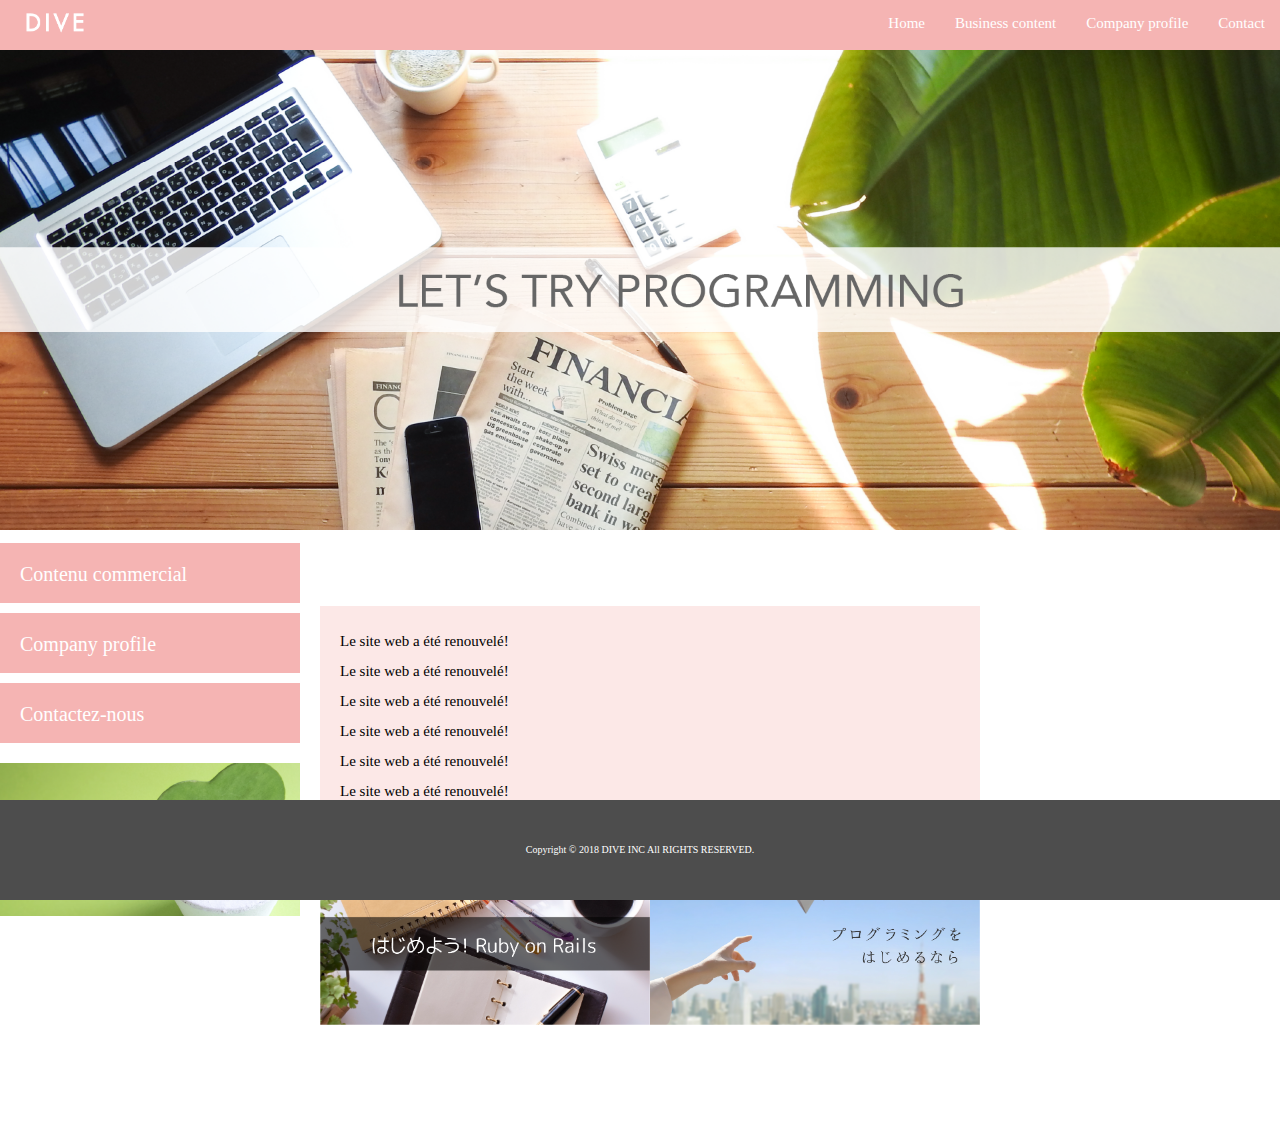
<file: form-renseignements/index.html>
<!DOCTYPE html>
<html>
  <head>
<meta http-equiv = "Content-Type" content = "text / html; charset = utf-8" />
    <link rel="stylesheet" href="./css/normalize.css">
    <link rel="stylesheet" href="./css/style.css">
    <title>DIVE Co., Ltd.</title>
  </head>
  <body>
    <header class="header clearfix">
    <a href="index.html"> <img src="./images/logo.png" class="logo_image"> </a>
    <nav>
      <ul class="top_menu clearfix">
        <li> <a href="index.html">Home </a> </li>
        <li> <a href="business.html"> Business content</a> </li>
        <li> <a href="company.html"> Company profile</a> </li>
        <li> <a href="contact.html"> Contact</a> </li>
      </ul>
    </nav>
    </header>
    <img src="./images/TOP.png" class="image_area">
    <div class="wrapper clearfix">
      <aside class="side_menu">
        <nav>
          <ul>
            <li><a href="business.html">Contenu commercial</a></li>
            <li><a href="company.html">Company profile</a></li>
            <li><a href="contact.html">Contactez-nous</a></li>
          </ul>
        </nav>
          <p class="banner"> <!-- この行からAddendum -->
            <a href="#">
              <img src="./images/banner.png">
            </a>
          </p>
      </aside>
      <article class="content">
        <h2>​</h2>
        <div class="news">
          <ul>
            <li>Le site web a été renouvelé!</li>
            <li>Le site web a été renouvelé!</li>
            <li>Le site web a été renouvelé!</li>
            <li>Le site web a été renouvelé!</li>
            <li>Le site web a été renouvelé!</li>
            <li>Le site web a été renouvelé!</li>
            <li>Le site web a été renouvelé!</li>
            <li>Le site web a été renouvelé!</li>
            <li>Le site web a été renouvelé!</li>
            <li>Le site web a été renouvelé!</li>
          </ul>
        </div>
        <div class="banner_content">
          <p>
            <a href="#"><img src="./images/banner02.png"></a>
          </p>
          <p>
            <a href="#"><img src="./images/banner03.png"></a>
          </p>
        </div>
      </article>
    </div>
    <footer class="footer">
      <p>Copyright © 2018 DIVE INC All RIGHTS RESERVED.</p>
    </footer>
  </body>
</html>
</file>
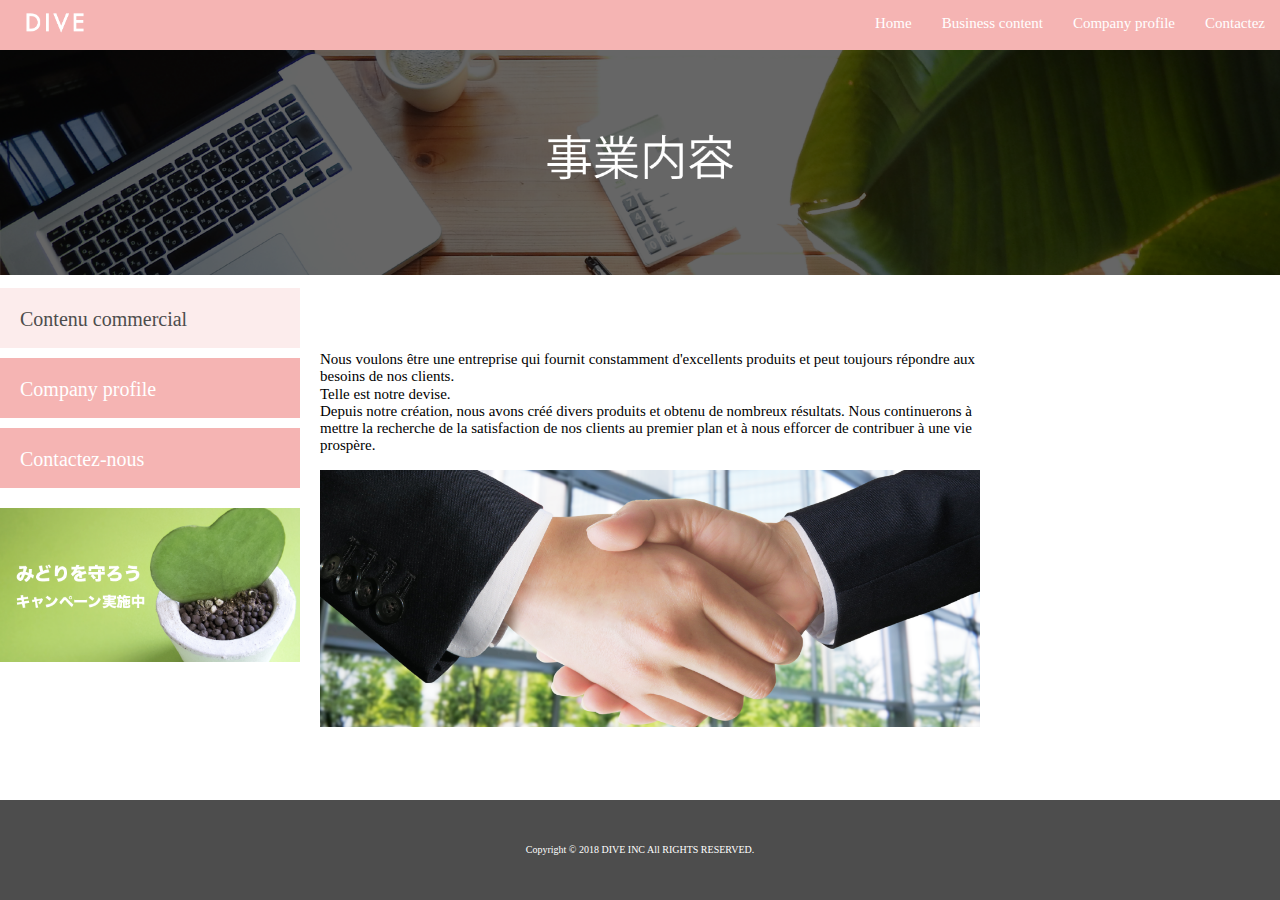
<file: form-renseignements/business.html>
<!DOCTYPE html>
<html>
  <head>
<meta http-equiv = "Content-Type" content = "text / html; charset = utf-8" />
    <link rel="stylesheet" href="./css/normalize.css">
    <link rel="stylesheet" href="./css/style.css">
    <title>DIVE Co., Ltd.</title>
  </head>
  <body>
    <header class="header clearfix">
    <a href="index.html"> <img src="./images/logo.png" class="logo_image"> </a>
    <nav>
      <ul class="top_menu clearfix">
        <li> <a href="index.html">Home </a> </li>
        <li> <a href="business.html"> Business content</a> </li>
        <li> <a href="company.html"> Company profile</a> </li>
        <li> <a href="contact.html"> Contactez</a> </li>
      </ul>
    </nav>
    </header>
    <img src="./images/business.png" class="image_area">
    <div class="wrapper clearfix">
      <aside class="side_menu">
        <nav>
          <ul>
            <li class="point"><a href="business.html">Contenu commercial</a></li>
            <li><a href="company.html">Company profile</a></li>
            <li><a href="contact.html">Contactez-nous</a></li>
          </ul>
        </nav>
          <p class="banner"> <!-- この行からAddendum -->
            <a href="#">
              <img src="./images/banner.png">
            </a>
          </p>
      </aside>
      <article class="content">
        <h2>​</h2>
        <p>
          Nous voulons être une entreprise qui fournit constamment d'excellents produits et peut toujours répondre aux besoins de nos clients.<br>
          Telle est notre devise.<br>
          Depuis notre création, nous avons créé divers produits et obtenu de nombreux résultats.
          Nous continuerons à mettre la recherche de la satisfaction de nos clients au premier plan et à nous efforcer de contribuer à une vie prospère.
        </p>
        <img src="./images/shakehand.png" class="image_area">
      </article>
    </div>
    <footer class="footer">
      <p>Copyright © 2018 DIVE INC All RIGHTS RESERVED.</p>
    </footer>
  </body>
</html>
</file>
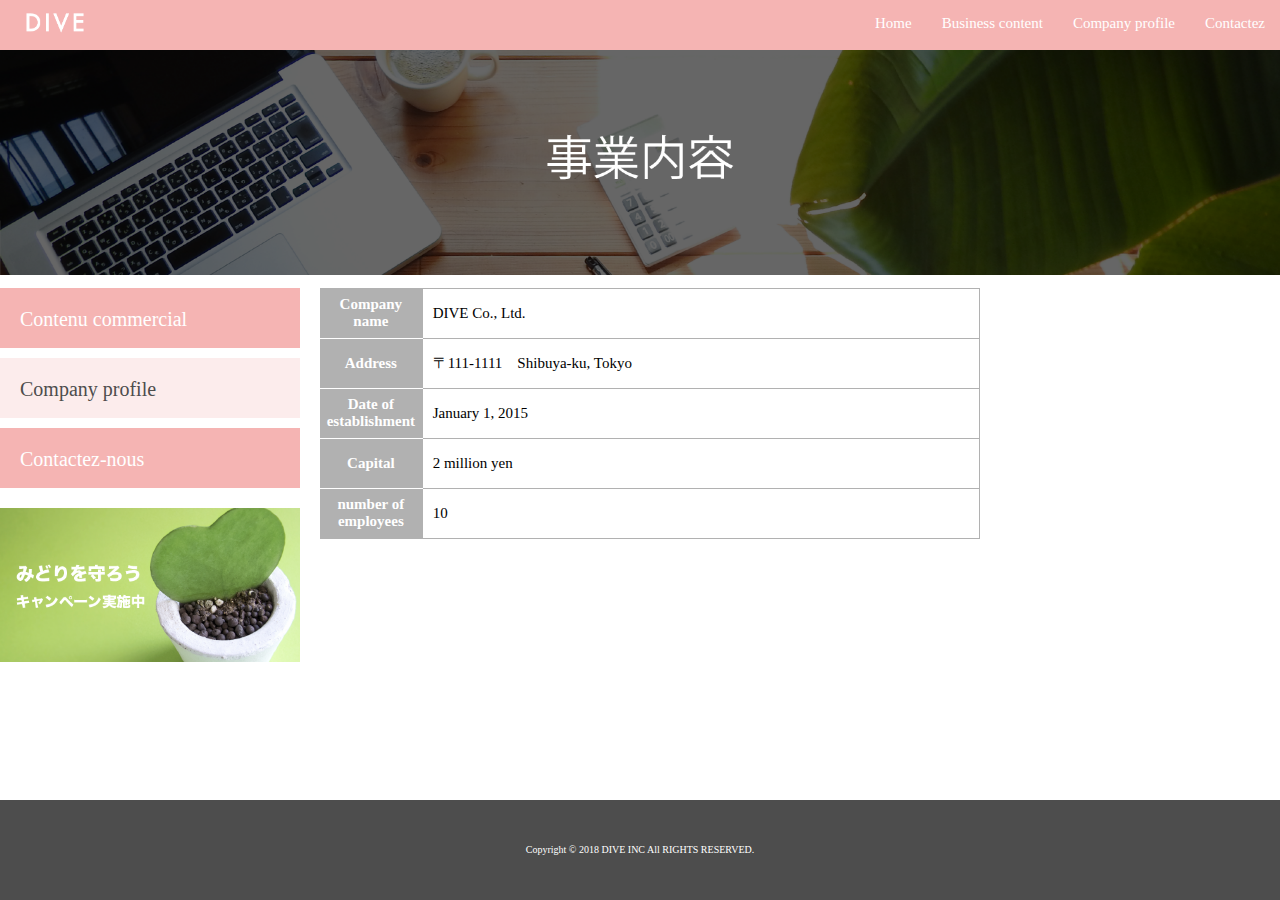
<file: form-renseignements/company.html>
<!DOCTYPE html>
<html>
  <head>
<meta http-equiv = "Content-Type" content = "text / html; charset = utf-8" />
    <link rel="stylesheet" href="./css/normalize.css">
    <link rel="stylesheet" href="./css/style.css">
    <link rel="stylesheet" href="./css/company.css">
    <title>DIVE Co., Ltd.</title>
  </head>
  <body>
    <header class="header clearfix">
    <a href="index.html"> <img src="./images/logo.png" class="logo_image"> </a>
    <nav>
      <ul class="top_menu clearfix">
        <li> <a href="index.html">Home </a> </li>
        <li> <a href="business.html"> Business content</a> </li>
        <li> <a href="company.html"> Company profile</a> </li>
        <li> <a href="contact.html"> Contactez</a> </li>
      </ul>
    </nav>
    </header>
    <img src="./images/business.png" class="image_area">
    <div class="wrapper clearfix">
      <aside class="side_menu">
        <nav>
          <ul>
            <li><a href="business.html">Contenu commercial</a></li>
            <li class="point"><a href="company.html">Company profile</a></li>
            <li><a href="contact.html">Contactez-nous</a></li>
          </ul>
        </nav>
          <p class="banner"> <!-- この行からAddendum -->
            <a href="#">
              <img src="./images/banner.png">
            </a>
          </p>
      </aside>
      <article class="content">
        <table class="company">
          <tr>
            <th>Company name</th>
            <td>DIVE Co., Ltd.</td>
          </tr>
          <tr>
            <th>Address</th>
            <td>〒111-1111　Shibuya-ku, Tokyo</td>
          </tr>
          <tr>
            <th>Date of establishment</th>
            <td>January 1, 2015</td>
          </tr>
          <tr>
            <th>Capital</th>
            <td>2 million yen</td>
          </tr>
          <tr>
            <th>number of employees</th>
            <td>10</td>
          </tr>
        </table>
      </article>
    </div>
    <footer class="footer">
      <p>Copyright © 2018 DIVE INC All RIGHTS RESERVED.</p>
    </footer>
  </body>
</html>
</file>
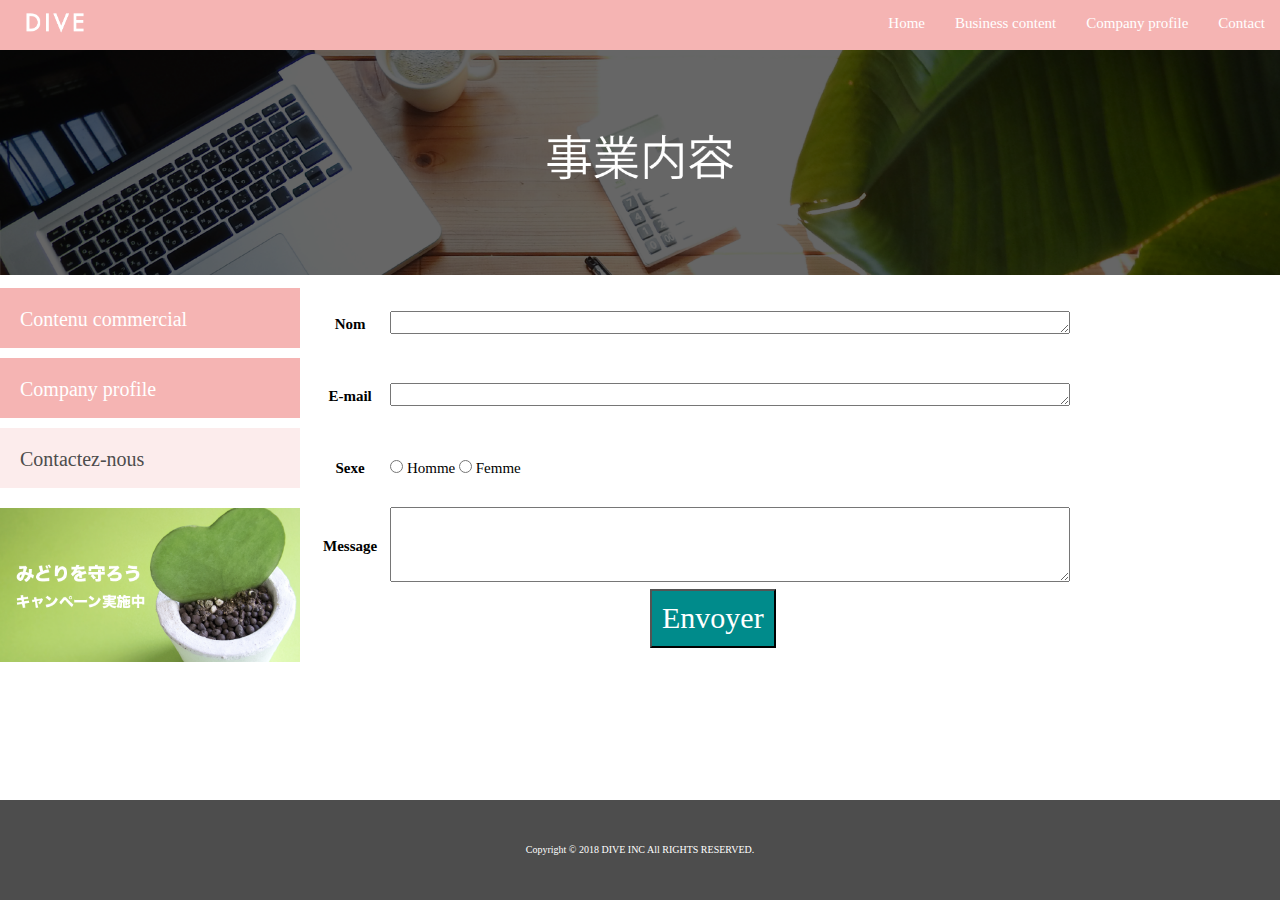
<file: form-renseignements/contact.html>
<!DOCTYPE html>
<html>
  <head>
<meta http-equiv = "Content-Type" content = "text / html; charset = utf-8" />
    <link rel="stylesheet" href="./css/normalize.css">
    <link rel="stylesheet" href="./css/style.css">
    <title>DIVE Co., Ltd.</title>
  </head>
  <body>
    <header class="header clearfix">
    <a href="index.html"> <img src="./images/logo.png" class="logo_image"> </a>
    <nav>
      <ul class="top_menu clearfix">
        <li> <a href="index.html">Home </a> </li>
        <li> <a href="business.html"> Business content</a> </li>
        <li> <a href="company.html"> Company profile</a> </li>
        <li> <a href="contact.html"> Contact</a> </li>
      </ul>
    </nav>
    </header>
    <img src="./images/business.png" class="image_area">
    <div class="wrapper clearfix">
      <aside class="side_menu">
        <nav>
          <ul>
            <li><a href="business.html">Contenu commercial</a></li>
            <li><a href="company.html">Company profile</a></li>
            <li class="point"><a href="contact.html">Contactez-nous</a></li>
          </ul>
        </nav>
          <p class="banner"> <!-- この行からAddendum -->
            <a href="#">
              <img src="./images/banner.png">
            </a>
          </p>
      </aside>
      <article class="content">
        <form class="" action="index.html" method="post">
          <table class="contact">
            <tr>
              <th class="legend"> Nom</th>
              <td>
                <textarea name="name" rows="1" cols="80"></textarea>
              </td>
            </tr>
            <tr>
              <th class="legend">E-mail</th>
              <td>
                <textarea name="email" rows="1" cols="80"></textarea>
              </td>
            </tr>
            <tr>
              <th class="legend">Sexe</th>
              <td>
                <label for="sexe">
                  <input type="radio" name="sexe" value="Homme">
                  Homme
                </label>
                <label for="sexe">
                  <input type="radio" name="sexe" value="Femme">
                  Femme
                </label>
              </td>
            </tr>
            <tr>
              <th class="legend">Message</th>
              <td>
                <textarea name="message" rows="4" cols="80"></textarea>
              </td>
            </tr>
          </table>
          <button type="button" name="button">Envoyer</button>
        </form>
      </article>
      <footer class="footer">
        <p>Copyright © 2018 DIVE INC All RIGHTS RESERVED.</p>
      </footer>
    </div>
  </body>
</html>
</file>
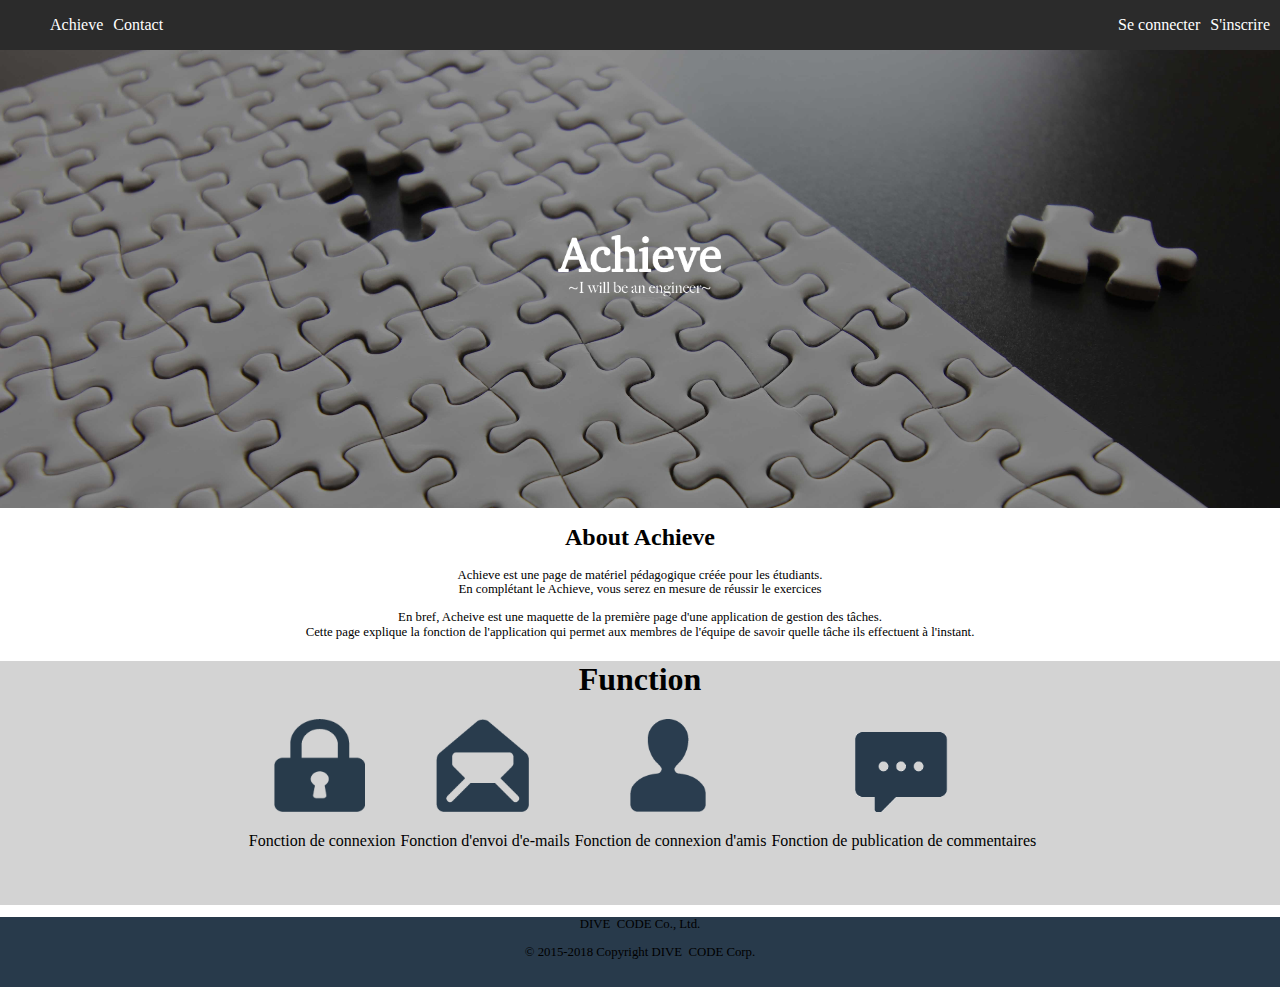
<file: html_2_exam/sample.html>
<!DOCTYPE html>
<html lang="ja">
<head>
    <meta charset="UTF-8">
    <meta http-equiv="Content-Type" content="text/html; charset=utf-8" />
    <title>Achieve</title>
    <link rel="stylesheet" href="css/normalize.css">
    <link rel="stylesheet" href="css/sample.css">
</head>
<body>
  <header>
    <ul>
      <li class="left"><a href="#">Achieve</a></li>
      <li class="left"><a href="#">Contact</a></li>
      <li class="right"><a href="#">S'inscrire</a></li>
      <li class="right"><a href="#">Se connecter</a></li>
    </ul>
  </header>
  <section class="main-header">
    <img src="images/achieve.png">
  </section>
  <section class="about">
    <h1>About Achieve</h1>
    <p>
      Achieve est une page de matériel pédagogique créée pour les étudiants.<br>
      En complétant le Achieve, vous serez en mesure de réussir le exercices
    </p>
    <p>
      En bref, Acheive est une maquette de la première page d'une application de gestion des tâches.<br>
      Cette page explique la fonction de l'application qui permet aux membres de l'équipe de savoir quelle tâche ils effectuent à l'instant.
    </p>
  </section>
  <section class="function">
    <h1>Function</h1>
    <div class="function-images">
      <div class="function-image">
        <img src="images/key.png">
        <p>Fonction de connexion</p>
      </div>
      <div class="function-image">
        <img src="images/mails.png">
        <p>Fonction d'envoi d'e-mails</p>
      </div>
      <div class="function-image">
        <img src="images/girls.png">
        <p>Fonction de connexion d'amis</p>
      </div>
      <div class="function-image">
        <img src="images/comment.png">
        <p>Fonction de publication de commentaires</p>
      </div>
    </div>
  </section>
  <footer>
    <p>DIVE ​ CODE Co., Ltd.</p>
    <p>© 2015-2018 Copyright DIVE ​ CODE Corp.</p>
  </footer>
</body>
</html>
</file>
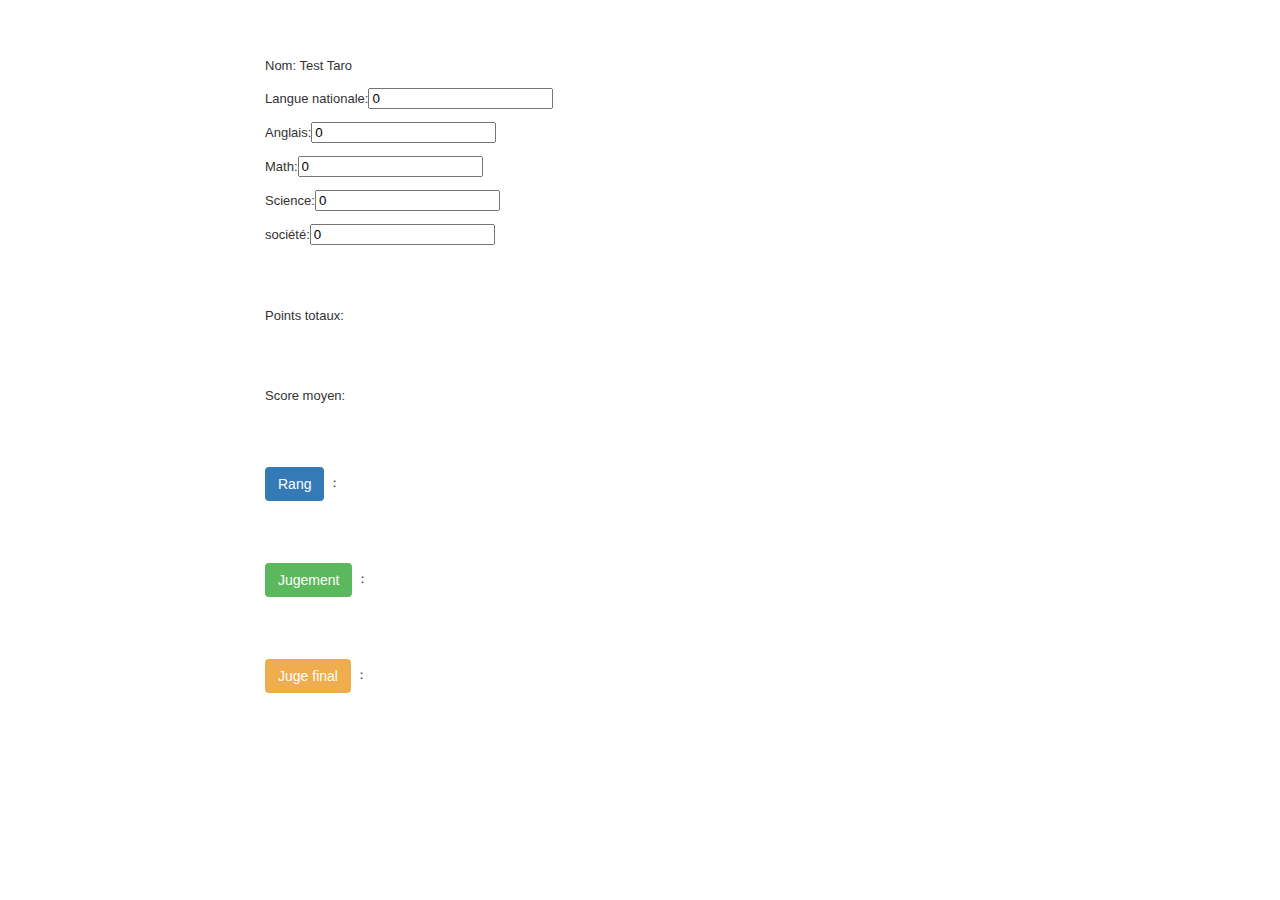
<file: javascript_exam/scoring.html>
<!DOCTYPE html>
<html lang="en">
  <head>
    <meta charset="UTF-8">
    <meta http-equiv="Content-Type" content="text/html; charset=utf-8" />
    <link rel="stylesheet" integrity="sha384-BVYiiSIFeK1dGmJRAkycuHAHRg32OmUcww7on3RYdg4Va+PmSTsz/K68vbdEjh4u" crossorigin="anonymous">
    <link type="text/css" rel="stylesheet" href="scoring.css">
    <title>DIVE INTO SAMPLE JavaScript</title>
  </head>
  <body>
    <div class="container">
      <br><br>
      <p>Nom: Test Taro</p>
      <p>Langue nationale:<input type="number" id="national_language" value=0></p>
      <p>Anglais:<input type="number" id="english" value=0></p>
      <p>Math:<input type="number" id="mathematics" value=0></p>
      <p>Science:<input type="number" id="science" value=0></p>
      <p>société:<input type="number" id="society" value=0></p>
      <br><br>
      <p>Points totaux:<label id="sum_indicate"></label></p>
      <br><br>
      <p>Score moyen:<label id="average_indicate"></label></p>
      <br><br>
      <p><label class="btn btn-primary" id="btn-evaluation">Rang</label> ： <label id="evaluation"></label></p>
      <br><br>
      <p><label class="btn btn-success" id="btn-judge">Jugement</label> ： <label id="judge"></label></p>
      <br><br>
      <p class="declaration"><label class="btn btn-warning" id="btn-declaration">Juge final</label> ： <label id="declaration"></label></p>
    </div>
    <script src="https://code.jquery.com/jquery-3.2.1.min.js"></script>
    <script src="scoring.js"></script>
  </body>
</html>
</file>
<file: form-renseignements/css/style.css>
html {
  font-size: 62.5%;
  height: 100%;
}
body {
  height: 100%;
}
.container {
  width: 980px;
  margin: 0 auto;
  position: relative;
  min-height: 100%;
}

ul {
  margin: 0;
  padding: 0;
}
li {
  list-style: none;
}
.header {
  background-color: #F5B4B3;
  height: 50px;
  font-size: 1.5rem;
}
ul.top_menu {
  float: right;
}
.top_menu li {
  float: left;
  width: auto;
}
.top_menu li a {
  color: #fff;
  text-decoration: none;
  display: block;
  padding: 15px;
}
.top_menu li a:hover {
  text-decoration: underline;
}
.logo_image {
  width: 110px;
  float: left;
  margin: 0;
}
.image_area{
  width: 100%;
}
.wrapper{
  margin-top: 10px;
  padding-bottom: 100px;
}
.side_menu{
  width: 300px;
  float: left;
}
.side_menu li{
  background-color: #F5B4B3;
  height: 6rem;
  margin-bottom: 10px;
}
.side_menu li:hover{
  opacity: 0.6;
}
.banner a:hover {
  opacity: 0.6;
}
.side_menu li a{
  font-size:2rem;
  color: #fff;
  text-decoration: none;
  display: block;
  padding: 2rem;
}
.banner img{
  width: 100%;
}
.banner{
  margin-top: 20px;
}
.content{
  width: 660px;
  margin-left:20px;
  float: left;
  font-size: 1.5rem;
}
.news{
  height: 200px;
  background-color: #FCE8E7;
  padding: 20px;
  overflow: scroll;
  line-height: 2;
}
.banner_content {
  margin-top: 10px;
  display: table;
}
.banner_content p {
  display: table-cell;
}
.banner_content p img {
  width: 100%;
}
.side_menu .point{
  background-color: #FCECEC;
}
.side_menu .point a{
  color: #4D4D4D;
}
.footer{
  width: 100%;
  height: 100px;
  position: fixed;
  bottom: 0;
  background-color: #4D4D4D;
  display: table;
}
.footer p {
  font-size: 1rem;
  color: #fff;
  text-align: center;
  vertical-align: middle;
  display: table-cell;
}
.clearfix:after {
  content: "";
  display: block;
  clear: both;
}
</file>
<file: form-renseignements/css/company.css>
.company{
  border-collapse: collapse;
}
.company tr{
  height: 5rem;
}
.company th{
  width: 100px;
  background-color: #B1B1B1;
  color: #fff;
  border-bottom: solid 1px #fff;
}
.company td{
  width: 560px;
  padding-left: 1rem;
  border: solid 1px #B1B1B1;
}
.company tr:last-child th {
  border-color: #B1B1B1;
}
</file>
<file: html_2_exam/css/sample.css>
html {
  position: relative;
  min-height: 100%;
}
body {
  text-align: center;
}
.main-header {
  padding-bottom: 15%;
  width: 100%;
  background-size: cover;
  background-image: url("../images/header.jpg");
  background-attachment: fixed;
}
.main-header img{
  width: 13%;
  padding-top: 18%;
  padding-bottom: 1%;
}
/* ​ */
header {
  position: fixed;
  top: 0;
  width: 100%;
  height: 50px;
  background-color: #2B2B2B;
}
header ul {
  list-style: none;
}
header ul a {
  color: #fff;
  text-decoration: none;
}
li.left{
  display: inline;
  float: left;
  padding-left: 10px;
}
li.right{
  /* position: absolute; */
  display: inline;
  float: right;
  padding-right: 10px;
}
header ul:after {
}
/* Implémentation de la partie d'en-tête */
.main-header img {
/* Implémentation de l'image principale (image des caractères blancs "Achieve") */
}
.about h1{
/* About Implémentation de la partie Achieve */
font-size: 1.5rem;
}
.about p{
  font-size: 0.8rem;
}
/* ​ */
.function {
  background-color: #D3D3D3;
  margin: auto;
}
.function h1{
  text-align: center;
}
.function-images {
  display: flex;
  vertical-align: middle;
  justify-content: center;
}
.function-image p{
  padding-left: 5px;
}
.function-image img{
  height: 50%;
}
/* Implémentation de la partie Function */
footer {
/* Implémentation du pied de page */
bottom: 0;
height: 70px;
background-color: #283A4B;
}
footer p{
  font-size: 0.8rem;
}
</file>
<file: javascript_exam/scoring.css>
body {
  background-color: #fff;
  color: #333;
  font-family: verdana, arial, helvetica, sans-serif;
  font-size: 13px;
  line-height: 18px;
}
p {
  font-family: verdana, arial, helvetica, sans-serif;
  font-size: 13px;
  line-height: 18px;
}
.container {
  width: 750px;
  padding-right: 15px;
  padding-left: 15px;
  margin-right: auto;
  margin-left: auto;
}
.btn-success {
  color: #fff;
  background-color: #5cb85c;
  border-color: #4cae4c;
}
.btn-primary {
  color: #fff;
  background-color: #337ab7;
  border-color: #2e6da4;
}
.btn-warning {
  color: #fff;
  background-color: #f0ad4e;
  border-color: #eea236;
}
.btn {
  display: inline-block;
  padding: 6px 12px;
  margin-bottom: 0;
  font-size: 14px;
  font-weight: 400;
  line-height: 1.42857143;
  text-align: center;
  white-space: nowrap;
  vertical-align: middle;
  -ms-touch-action: manipulation;
  touch-action: manipulation;
  cursor: pointer;
  -webkit-user-select: none;
  -moz-user-select: none;
  -ms-user-select: none;
  user-select: none;
  background-image: none;
  border: 1px solid transparent;
  border-radius: 4px;
}
.alert {
  padding: 15px;
  margin-bottom: 20px;
  border: 1px solid transparent;
  border-radius: 4px;
}
.alert-info {
  color: #31708f;
  background-color: #d9edf7;
  border-color: #bce8f1;
}
label {
  display: inline-block;
  max-width: 100%;
  margin-bottom: 5px;
  font-weight: 700;
}
</file>
